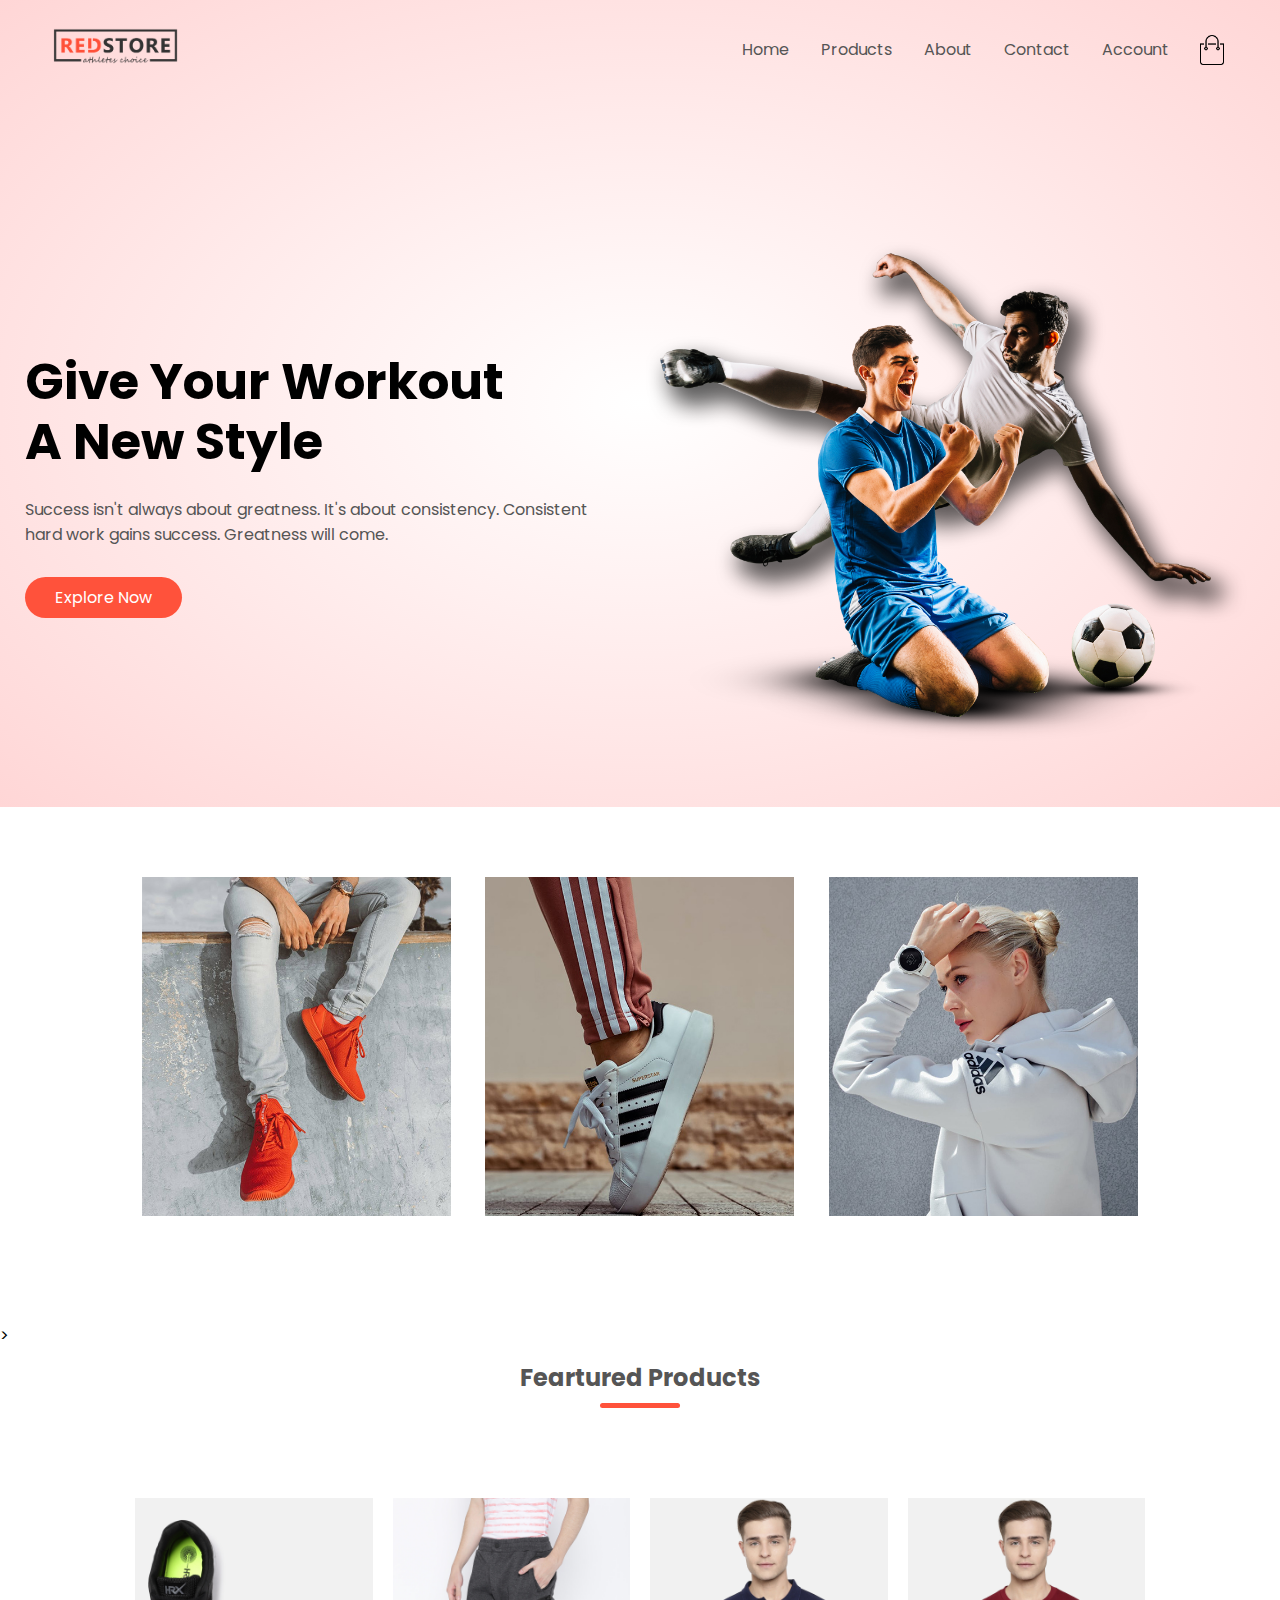
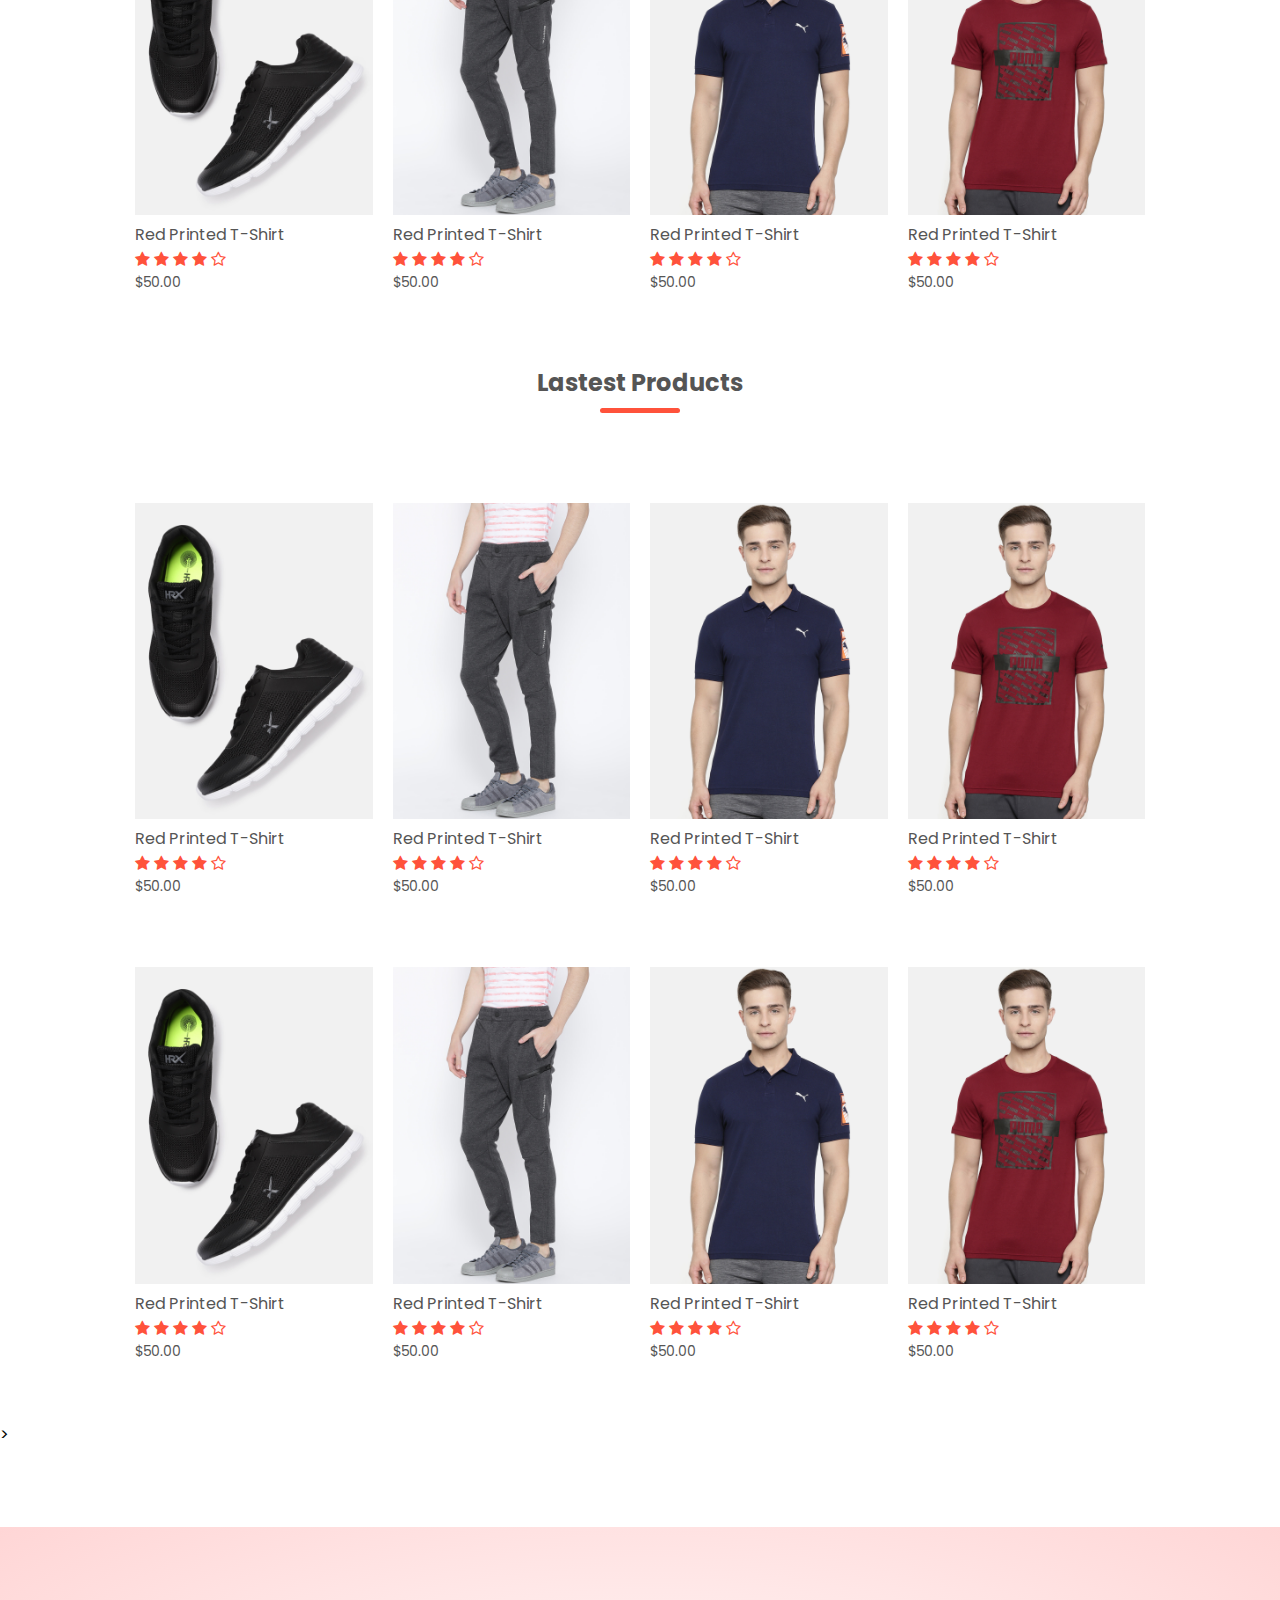
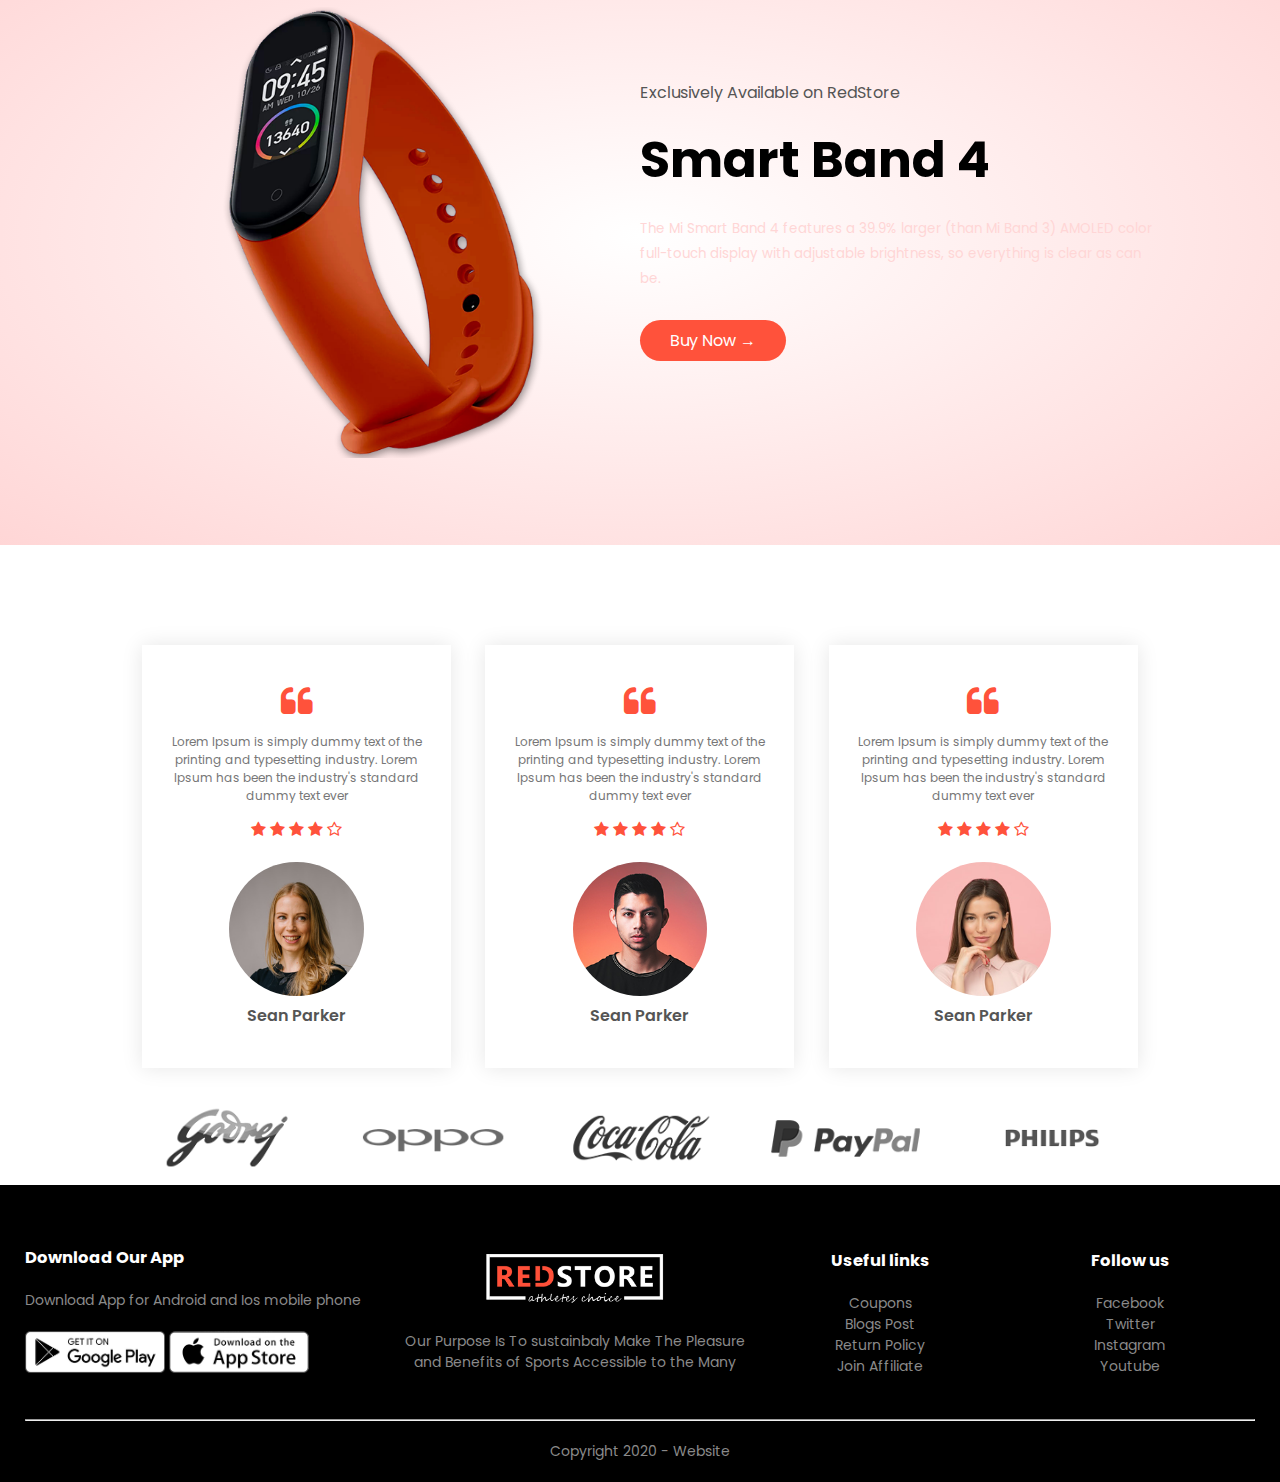
<file: index.html>
<!DOCTYPE html>
<html>
    <head>
        <meta charset="utf-8"/>
        <meta name="viewport" content="width=device-width, initial-scale=1.0">
        <title>RedStore | Ecommerce</title>
        <link href="css/style.css" rel="stylesheet">
        <link href="https://fonts.googleapis.com/css2?family=Poppins:wght@300;400;500;600;700&display=swap" rel="stylesheet">
        <link href="https://stackpath.bootstrapcdn.com/font-awesome/4.7.0/css/font-awesome.min.css" rel="stylesheet"/>
    </head>
    <body>
        <div class="header">
            <div class="container">
                <div class="navbar">
                    <div class="logo">
                        <img src="images/logo.png" alt="logo" width="125px">
                    </div>
                    <nav>
                        <ul id="MenuItems">
                            <li><a href="">Home</a></li>
                            <li><a href="">Products</a></li>
                            <li><a href="">About</a></li>
                            <li><a href="">Contact</a></li>
                            <li><a href="">Account</a></li>
                        </ul>
                    </nav>
                    <img src="images/cart.png" alt="cart" width="30px" height="30px">
                    <img src="images/menu.png" alt="cart" class="menu-icon" onclick="menutoggle()">
                </div>
                <div class="row">
                    <div class="col-2">
                        <h1>Give Your Workout<br> A New Style </h1>
                        <p>Success isn't always about greatness. It's about consistency. Consistent <br>hard work gains success. Greatness will come.</p>
                        <a href="" class="btn">Explore Now</a>
                    </div>
                    <div class="col-2">
                        <img src="images/image1.png" alt="logo">
                    </div>
                </div>
            </div>
        </div>
<!-----featured categories-->
        <div class="categories">
            <div class="small-container">
                <div class="row">
                    <div class="col-3">
                        <img src="images/category-1.jpg" alt=""> 
                    </div>
                    <div class="col-3"> 
                        <img src="images/category-2.jpg" alt="">
                    </div>
                    <div class="col-3"> 
                        <img src="images/category-3.jpg" alt="">
                    </div>
                </div>
            </div>
        </div>
<!---feature products-->>
        <div class="small-container">
            <h2 class="title">Feartured Products</h2>
            <div class="row">
                <div class="col-4">
                    <img src="images/product-2.jpg" alt="prd">
                    <h4>Red Printed T-Shirt</h4>
                    <div class="rating">
                        <i class="fa fa-star" aria-hidden="true"></i>
                        <i class="fa fa-star" aria-hidden="true"></i>
                        <i class="fa fa-star" aria-hidden="true"></i>
                        <i class="fa fa-star" aria-hidden="true"></i>
                        <i class="fa fa-star-o" aria-hidden="true"></i>
                    </div>
                    <p>$50.00</p>
                </div>
                <div class="col-4">
                    <img src="images/product-3.jpg" alt="prd">
                    <h4>Red Printed T-Shirt</h4>
                    <div class="rating">
                        <i class="fa fa-star" aria-hidden="true"></i>
                        <i class="fa fa-star" aria-hidden="true"></i>
                        <i class="fa fa-star" aria-hidden="true"></i>
                        <i class="fa fa-star" aria-hidden="true"></i>
                        <i class="fa fa-star-o" aria-hidden="true"></i>
                    </div>
                    <p>$50.00</p>
                </div>
                <div class="col-4">
                    <img src="images/product-4.jpg" alt="prd">
                    <h4>Red Printed T-Shirt</h4>
                    <div class="rating">
                        <i class="fa fa-star" aria-hidden="true"></i>
                        <i class="fa fa-star" aria-hidden="true"></i>
                        <i class="fa fa-star" aria-hidden="true"></i>
                        <i class="fa fa-star" aria-hidden="true"></i>
                        <i class="fa fa-star-o" aria-hidden="true"></i>
                    </div>
                    <p>$50.00</p>
                </div>
                <div class="col-4">
                    <img src="images/product-1.jpg" alt="prd">
                    <h4>Red Printed T-Shirt</h4>
                    <div class="rating">
                        <i class="fa fa-star" aria-hidden="true"></i>
                        <i class="fa fa-star" aria-hidden="true"></i>
                        <i class="fa fa-star" aria-hidden="true"></i>
                        <i class="fa fa-star" aria-hidden="true"></i>
                        <i class="fa fa-star-o" aria-hidden="true"></i>
                    </div>
                    <p>$50.00</p>
                </div>
            </div>
            <h2 class="title">Lastest Products</h2>
            <div class="row">
                <div class="col-4">
                    <img src="images/product-2.jpg" alt="prd">
                    <h4>Red Printed T-Shirt</h4>
                    <div class="rating">
                        <i class="fa fa-star" aria-hidden="true"></i>
                        <i class="fa fa-star" aria-hidden="true"></i>
                        <i class="fa fa-star" aria-hidden="true"></i>
                        <i class="fa fa-star" aria-hidden="true"></i>
                        <i class="fa fa-star-o" aria-hidden="true"></i>
                    </div>
                    <p>$50.00</p>
                </div>
                <div class="col-4">
                    <img src="images/product-3.jpg" alt="prd">
                    <h4>Red Printed T-Shirt</h4>
                    <div class="rating">
                        <i class="fa fa-star" aria-hidden="true"></i>
                        <i class="fa fa-star" aria-hidden="true"></i>
                        <i class="fa fa-star" aria-hidden="true"></i>
                        <i class="fa fa-star" aria-hidden="true"></i>
                        <i class="fa fa-star-o" aria-hidden="true"></i>
                    </div>
                    <p>$50.00</p>
                </div>
                <div class="col-4">
                    <img src="images/product-4.jpg" alt="prd">
                    <h4>Red Printed T-Shirt</h4>
                    <div class="rating">
                        <i class="fa fa-star" aria-hidden="true"></i>
                        <i class="fa fa-star" aria-hidden="true"></i>
                        <i class="fa fa-star" aria-hidden="true"></i>
                        <i class="fa fa-star" aria-hidden="true"></i>
                        <i class="fa fa-star-o" aria-hidden="true"></i>
                    </div>
                    <p>$50.00</p>
                </div>
                <div class="col-4">
                    <img src="images/product-1.jpg" alt="prd">
                    <h4>Red Printed T-Shirt</h4>
                    <div class="rating">
                        <i class="fa fa-star" aria-hidden="true"></i>
                        <i class="fa fa-star" aria-hidden="true"></i>
                        <i class="fa fa-star" aria-hidden="true"></i>
                        <i class="fa fa-star" aria-hidden="true"></i>
                        <i class="fa fa-star-o" aria-hidden="true"></i>
                    </div>
                    <p>$50.00</p>
                </div>
            </div>
            <div class="row">
                <div class="col-4">
                    <img src="images/product-2.jpg" alt="prd">
                    <h4>Red Printed T-Shirt</h4>
                    <div class="rating">
                        <i class="fa fa-star" aria-hidden="true"></i>
                        <i class="fa fa-star" aria-hidden="true"></i>
                        <i class="fa fa-star" aria-hidden="true"></i>
                        <i class="fa fa-star" aria-hidden="true"></i>
                        <i class="fa fa-star-o" aria-hidden="true"></i>
                    </div>
                    <p>$50.00</p>
                </div>
                <div class="col-4">
                    <img src="images/product-3.jpg" alt="prd">
                    <h4>Red Printed T-Shirt</h4>
                    <div class="rating">
                        <i class="fa fa-star" aria-hidden="true"></i>
                        <i class="fa fa-star" aria-hidden="true"></i>
                        <i class="fa fa-star" aria-hidden="true"></i>
                        <i class="fa fa-star" aria-hidden="true"></i>
                        <i class="fa fa-star-o" aria-hidden="true"></i>
                    </div>
                    <p>$50.00</p>
                </div>
                <div class="col-4">
                    <img src="images/product-4.jpg" alt="prd">
                    <h4>Red Printed T-Shirt</h4>
                    <div class="rating">
                        <i class="fa fa-star" aria-hidden="true"></i>
                        <i class="fa fa-star" aria-hidden="true"></i>
                        <i class="fa fa-star" aria-hidden="true"></i>
                        <i class="fa fa-star" aria-hidden="true"></i>
                        <i class="fa fa-star-o" aria-hidden="true"></i>
                    </div>
                    <p>$50.00</p>
                </div>
                <div class="col-4">
                    <img src="images/product-1.jpg" alt="prd">
                    <h4>Red Printed T-Shirt</h4>
                    <div class="rating">
                        <i class="fa fa-star" aria-hidden="true"></i>
                        <i class="fa fa-star" aria-hidden="true"></i>
                        <i class="fa fa-star" aria-hidden="true"></i>
                        <i class="fa fa-star" aria-hidden="true"></i>
                        <i class="fa fa-star-o" aria-hidden="true"></i>
                    </div>
                    <p>$50.00</p>
                </div>
            </div>
        </div>
        <!-------offer-->>
        <div class="offer">
            <div class="small-container">
                <div class="row">
                    <div class="col-2">
                        <img src="images/exclusive.png" class="offer-img">
                    </div>
                    <div class="col-2">
                        <p>Exclusively Available on RedStore</p>
                        <h1>Smart Band 4</h1>
                        <small>The Mi Smart Band 4 features a 39.9% larger (than Mi Band 3) AMOLED color full-touch display with adjustable brightness, so everything is clear as can be.<br></small>
                        <a href="" class="btn">Buy Now &#8594;</a>
                    </div>
                </div>
            </div>
        </div>
        <!----tesimonial-->
        <div class="testimonial">
            <div class="small-container">
                <div class="row">
                    <div class="col-3">
                        <i class="fa fa-quote-left"></i>
                        <p>Lorem Ipsum is simply dummy text of the printing and typesetting industry. Lorem Ipsum has been the industry's standard dummy text ever</p>
                        
                        <div class="rating">
                            <i class="fa fa-star" aria-hidden="true"></i>
                            <i class="fa fa-star" aria-hidden="true"></i>
                            <i class="fa fa-star" aria-hidden="true"></i>
                            <i class="fa fa-star" aria-hidden="true"></i>
                            <i class="fa fa-star-o" aria-hidden="true"></i>
                        </div>
                        <img src="images/user-1.png" alt="">
                        <h3>Sean Parker</h3>
                    </div>
                    <div class="col-3">
                        <i class="fa fa-quote-left"></i>
                        <p>Lorem Ipsum is simply dummy text of the printing and typesetting industry. Lorem Ipsum has been the industry's standard dummy text ever</p>
                        
                        <div class="rating">
                            <i class="fa fa-star" aria-hidden="true"></i>
                            <i class="fa fa-star" aria-hidden="true"></i>
                            <i class="fa fa-star" aria-hidden="true"></i>
                            <i class="fa fa-star" aria-hidden="true"></i>
                            <i class="fa fa-star-o" aria-hidden="true"></i>
                        </div>
                        <img src="images/user-2.png" alt="">
                        <h3>Sean Parker</h3>
                    </div>
                    <div class="col-3">
                        <i class="fa fa-quote-left"></i>
                        <p>Lorem Ipsum is simply dummy text of the printing and typesetting industry. Lorem Ipsum has been the industry's standard dummy text ever</p>
                        
                        <div class="rating">
                            <i class="fa fa-star" aria-hidden="true"></i>
                            <i class="fa fa-star" aria-hidden="true"></i>
                            <i class="fa fa-star" aria-hidden="true"></i>
                            <i class="fa fa-star" aria-hidden="true"></i>
                            <i class="fa fa-star-o" aria-hidden="true"></i>
                        </div>
                        <img src="images/user-3.png" alt="">
                        <h3>Sean Parker</h3>
                    </div>
                </div>
            </div>
        </div>
        <!----brands-->
        <div class="brand">
            <div class="small-container">
                <div class="row">
                    <div class="col-5">
                        <img src="images/logo-godrej.png" alt="">
                    </div>
                    <div class="col-5">
                        <img src="images/logo-oppo.png" alt="">
                    </div>
                    <div class="col-5">
                        <img src="images/logo-coca-cola.png" alt="">
                    </div>
                    <div class="col-5">
                        <img src="images/logo-paypal.png" alt="">
                    </div>
                    <div class="col-5">
                        <img src="images/logo-philips.png" alt="">
                    </div>
                </div>
            </div>
        </div>
    <!---footer-->
    <div class="footer">
        <div class="container">
            <div class="row">
                <div class="footer-col-1">
                    <h3>Download Our App</h3>
                    <p>Download App for Android and Ios mobile phone</p>
                    <div class="app-logo">
                        <img src="images/play-store.png" alt="">
                        <img src="images/app-store.png" alt="">
                    </div>
                </div>
                <div class="footer-col-2">
                    <img src="images/logo-white.png" alt="">
                    <p>Our Purpose Is To sustainbaly Make The Pleasure and Benefits of Sports Accessible to the Many</p>
                </div>
                <div class="footer-col-3">
                    <h3>Useful links</h3>
                    <ul>
                        <li>Coupons</li>
                        <li>Blogs Post</li>
                        <li>Return Policy</li>
                        <li>Join Affiliate</li>
                    </ul>
                </div>
                <div class="footer-col-4">
                    <h3>Follow us</h3>
                    <ul>
                        <li>Facebook</li>
                        <li>Twitter</li>
                        <li>Instagram</li>
                        <li>Youtube</li>
                    </ul>
                </div>
            </div>
            <hr>
            <p class="copyright">Copyright 2020 - Website</p>
        </div>
    </div>
    <!----js for menu-->
    <script>
        var MenuItems= document.getElementById("MenuItems");
        MenuItems.style.maxHeight= "0px"
        function menutoggle(){
            if(MenuItems.style.maxHeight =="0px")
                {
                    MenuItems.style.maxHeight = "200px";
                }
            else
                {
                    MenuItems.style.maxHeight = "0px";
                }
            }
    </script>
    </body>
</html>
</file>
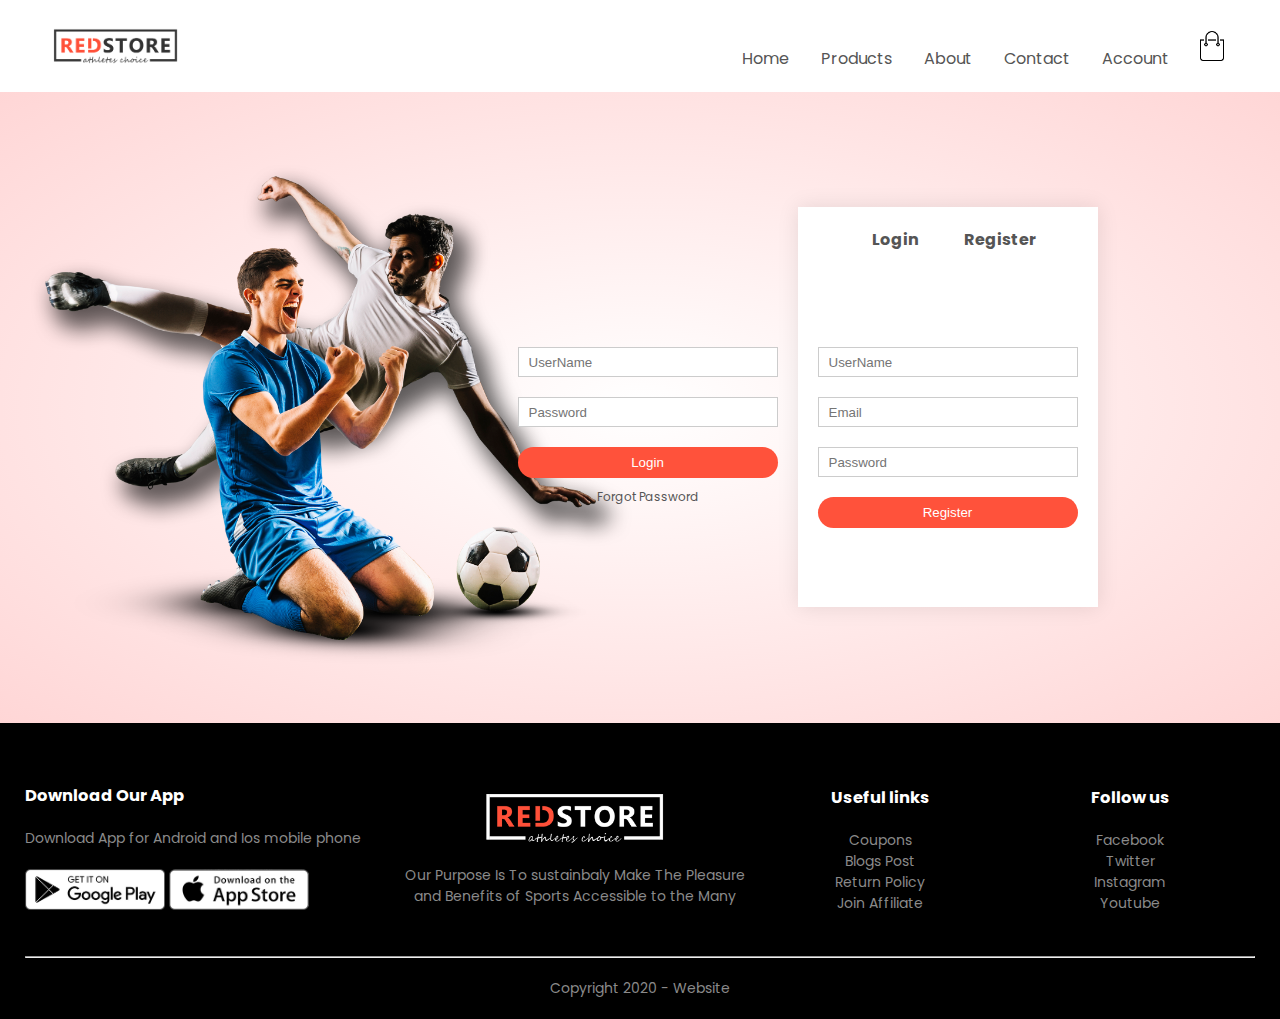
<file: account.html>
</html>
<!DOCTYPE html>
<html>
    <head>
        <meta charset="utf-8"/>
        <meta name="viewport" content="width=device-width, initial-scale=1.0">
        <title>RedStore | Ecommerce</title>
        <link href="css/style.css" rel="stylesheet">
        <link href="https://fonts.googleapis.com/css2?family=Poppins:wght@300;400;500;600;700&display=swap" rel="stylesheet">
        <link href="https://stackpath.bootstrapcdn.com/font-awesome/4.7.0/css/font-awesome.min.css" rel="stylesheet"/>
    </head>
    <body>
        <div class="container">
                <div class="navbar">
                    <div class="logo">
                        <img src="images/logo.png" alt="logo" width="125px">
                    </div>
                    <nav>
                        <ul id="MenuItems">
                            <li><a href="">Home</a></li>
                            <li><a href="">Products</a></li>
                            <li><a href="">About</a></li>
                            <li><a href="">Contact</a></li>
                            <li><a href="">Account</a></li>
                        </ul>
                    </nav>
                    <img src="images/cart.png" alt="cart" width="30px" height="30px">
                    <img src="images/menu.png" alt="cart" class="menu-icon" onclick="menutoggle()">
                </div>
        </div>
<!-----account-page-->
        <div class="account-page">
            <div class="container">
                <div class="row">
                    <div class="col-2">
                        <img src="images/image1.png" width="100%" alt="">
                    </div>
                    <div class="col-2">
                        <div class="form-container">
                            <div class="form-btn">
                                <span>Login</span>
                                <span>Register</span>
                            </div>
                            <form id="LoginForm">
                                <input type="text" placeholder="UserName">
                                <input type="password" placeholder="Password"> 
                                <button type="submit" class="btn">Login</button>
                                <a href="">Forgot Password</a>
                            </form>
                            <form id="RegForm"> 
                                <input type="text" placeholder="UserName">
                                <input type="email" placeholder="Email"> 
                                <input type="password" placeholder="Password">
                                <button type="submit" class="btn">Register</button>
                            </form>
                        </div>
                    </div>
                </div>
            </div>
        </div>
    <!---footer-->
        <div class="footer">
            <div class="container">
                <div class="row">
                    <div class="footer-col-1">
                        <h3>Download Our App</h3>
                        <p>Download App for Android and Ios mobile phone</p>
                        <div class="app-logo">
                            <img src="images/play-store.png" alt="">
                            <img src="images/app-store.png" alt="">
                        </div>
                    </div>
                    <div class="footer-col-2">
                        <img src="images/logo-white.png" alt="">
                        <p>Our Purpose Is To sustainbaly Make The Pleasure and Benefits of Sports Accessible to the Many</p>
                    </div>
                    <div class="footer-col-3">
                        <h3>Useful links</h3>
                        <ul>
                            <li>Coupons</li>
                            <li>Blogs Post</li>
                            <li>Return Policy</li>
                            <li>Join Affiliate</li>
                        </ul>
                    </div>
                    <div class="footer-col-4">
                        <h3>Follow us</h3>
                        <ul>
                            <li>Facebook</li>
                            <li>Twitter</li>
                            <li>Instagram</li>
                            <li>Youtube</li>
                        </ul>
                    </div>
                </div>
                <hr>
                <p class="copyright">Copyright 2020 - Website</p>
            </div>
        </div>
    <!----js for menu-->
        <script>
            var MenuItems= document.getElementById("MenuItems");
            MenuItems.style.maxHeight= "0px"
            function menutoggle(){
                if(MenuItems.style.maxHeight =="0px")
                    {
                        MenuItems.style.maxHeight = "200px";
                    }
                else
                    {
                        MenuItems.style.maxHeight = "0px";
                    }
                }
        </script>
    </body>
</html>
</file>
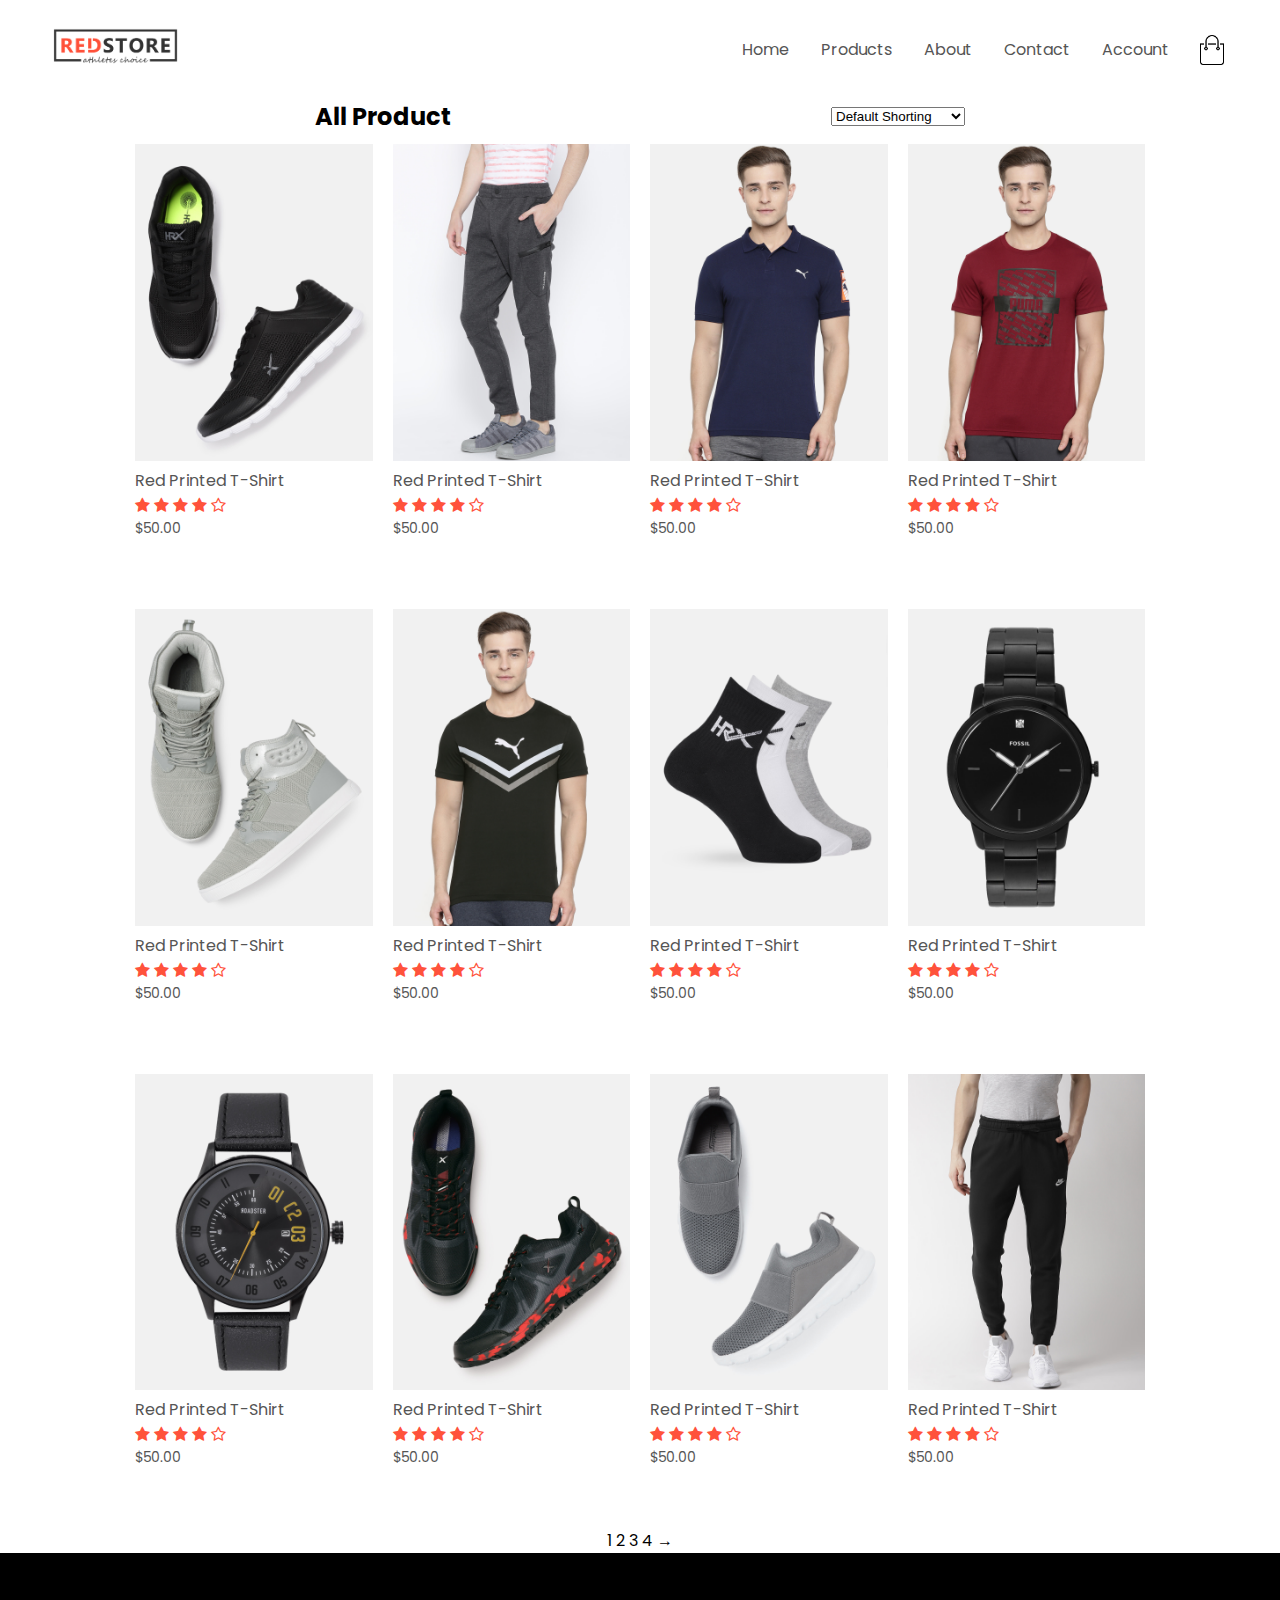
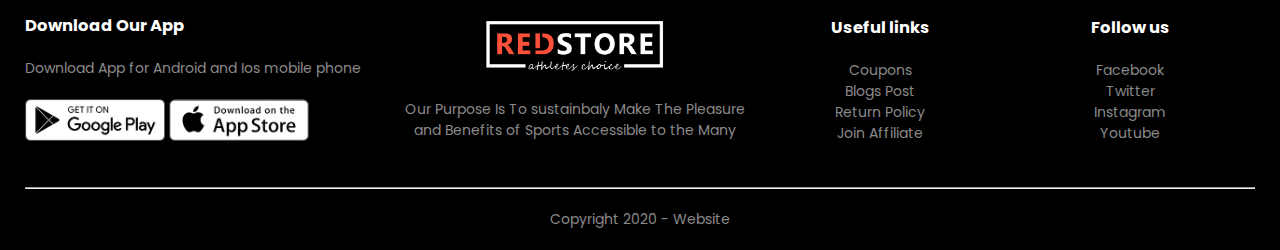
<file: products.html>
<!DOCTYPE html>
<html>
    <head>
        <meta charset="utf-8"/>
        <meta name="viewport" content="width=device-width, initial-scale=1.0">
        <title>All Product- RedStore </title>
        <link href="css/style.css" rel="stylesheet">
        <link href="https://fonts.googleapis.com/css2?family=Poppins:wght@300;400;500;600;700&display=swap" rel="stylesheet">
        <link href="https://stackpath.bootstrapcdn.com/font-awesome/4.7.0/css/font-awesome.min.css" rel="stylesheet"/>
    </head>
    <body>
            <div class="container">
                <div class="navbar">
                    <div class="logo">
                        <img src="images/logo.png" alt="logo" width="125px">
                    </div>
                    <nav>
                        <ul id="MenuItems">
                            <li><a href="">Home</a></li>
                            <li><a href="">Products</a></li>
                            <li><a href="">About</a></li>
                            <li><a href="">Contact</a></li>
                            <li><a href="">Account</a></li>
                        </ul>
                    </nav>
                    <img src="images/cart.png" alt="cart" width="30px" height="30px">
                    <img src="images/menu.png" alt="cart" class="menu-icon" onclick="menutoggle()">
                </div>
                
            </div>

        <div class="small-container">

            <div class="row row-2">
                <h2>All Product</h2>
                <select>
                    <option>Default Shorting</option>
                    <option>Short by price</option>
                    <option>Short by popularity</option>
                    <option>Short by rating</option>
                    <option>Short by sale</option>
                </select>
            </div>

            <div class="row">
                <div class="col-4">
                    <img src="images/product-2.jpg" alt="prd">
                    <h4>Red Printed T-Shirt</h4>
                    <div class="rating">
                        <i class="fa fa-star" aria-hidden="true"></i>
                        <i class="fa fa-star" aria-hidden="true"></i>
                        <i class="fa fa-star" aria-hidden="true"></i>
                        <i class="fa fa-star" aria-hidden="true"></i>
                        <i class="fa fa-star-o" aria-hidden="true"></i>
                    </div>
                    <p>$50.00</p>
                </div>
                <div class="col-4">
                    <img src="images/product-3.jpg" alt="prd">
                    <h4>Red Printed T-Shirt</h4>
                    <div class="rating">
                        <i class="fa fa-star" aria-hidden="true"></i>
                        <i class="fa fa-star" aria-hidden="true"></i>
                        <i class="fa fa-star" aria-hidden="true"></i>
                        <i class="fa fa-star" aria-hidden="true"></i>
                        <i class="fa fa-star-o" aria-hidden="true"></i>
                    </div>
                    <p>$50.00</p>
                </div>
                <div class="col-4">
                    <img src="images/product-4.jpg" alt="prd">
                    <h4>Red Printed T-Shirt</h4>
                    <div class="rating">
                        <i class="fa fa-star" aria-hidden="true"></i>
                        <i class="fa fa-star" aria-hidden="true"></i>
                        <i class="fa fa-star" aria-hidden="true"></i>
                        <i class="fa fa-star" aria-hidden="true"></i>
                        <i class="fa fa-star-o" aria-hidden="true"></i>
                    </div>
                    <p>$50.00</p>
                </div>
                <div class="col-4">
                    <img src="images/product-1.jpg" alt="prd">
                    <h4>Red Printed T-Shirt</h4>
                    <div class="rating">
                        <i class="fa fa-star" aria-hidden="true"></i>
                        <i class="fa fa-star" aria-hidden="true"></i>
                        <i class="fa fa-star" aria-hidden="true"></i>
                        <i class="fa fa-star" aria-hidden="true"></i>
                        <i class="fa fa-star-o" aria-hidden="true"></i>
                    </div>
                    <p>$50.00</p>
                </div>
                <div class="col-4">
                    <img src="images/product-5.jpg" alt="prd">
                    <h4>Red Printed T-Shirt</h4>
                    <div class="rating">
                        <i class="fa fa-star" aria-hidden="true"></i>
                        <i class="fa fa-star" aria-hidden="true"></i>
                        <i class="fa fa-star" aria-hidden="true"></i>
                        <i class="fa fa-star" aria-hidden="true"></i>
                        <i class="fa fa-star-o" aria-hidden="true"></i>
                    </div>
                    <p>$50.00</p>
                </div>
                <div class="col-4">
                    <img src="images/product-6.jpg" alt="prd">
                    <h4>Red Printed T-Shirt</h4>
                    <div class="rating">
                        <i class="fa fa-star" aria-hidden="true"></i>
                        <i class="fa fa-star" aria-hidden="true"></i>
                        <i class="fa fa-star" aria-hidden="true"></i>
                        <i class="fa fa-star" aria-hidden="true"></i>
                        <i class="fa fa-star-o" aria-hidden="true"></i>
                    </div>
                    <p>$50.00</p>
                </div>
                <div class="col-4">
                    <img src="images/product-7.jpg" alt="prd">
                    <h4>Red Printed T-Shirt</h4>
                    <div class="rating">
                        <i class="fa fa-star" aria-hidden="true"></i>
                        <i class="fa fa-star" aria-hidden="true"></i>
                        <i class="fa fa-star" aria-hidden="true"></i>
                        <i class="fa fa-star" aria-hidden="true"></i>
                        <i class="fa fa-star-o" aria-hidden="true"></i>
                    </div>
                    <p>$50.00</p>
                </div>
                <div class="col-4">
                    <img src="images/product-8.jpg" alt="prd">
                    <h4>Red Printed T-Shirt</h4>
                    <div class="rating">
                        <i class="fa fa-star" aria-hidden="true"></i>
                        <i class="fa fa-star" aria-hidden="true"></i>
                        <i class="fa fa-star" aria-hidden="true"></i>
                        <i class="fa fa-star" aria-hidden="true"></i>
                        <i class="fa fa-star-o" aria-hidden="true"></i>
                    </div>
                    <p>$50.00</p>
                </div>
                <div class="col-4">
                    <img src="images/product-9.jpg" alt="prd">
                    <h4>Red Printed T-Shirt</h4>
                    <div class="rating">
                        <i class="fa fa-star" aria-hidden="true"></i>
                        <i class="fa fa-star" aria-hidden="true"></i>
                        <i class="fa fa-star" aria-hidden="true"></i>
                        <i class="fa fa-star" aria-hidden="true"></i>
                        <i class="fa fa-star-o" aria-hidden="true"></i>
                    </div>
                    <p>$50.00</p>
                </div>
                <div class="col-4">
                    <img src="images/product-10.jpg" alt="prd">
                    <h4>Red Printed T-Shirt</h4>
                    <div class="rating">
                        <i class="fa fa-star" aria-hidden="true"></i>
                        <i class="fa fa-star" aria-hidden="true"></i>
                        <i class="fa fa-star" aria-hidden="true"></i>
                        <i class="fa fa-star" aria-hidden="true"></i>
                        <i class="fa fa-star-o" aria-hidden="true"></i>
                    </div>
                    <p>$50.00</p>
                </div>
                <div class="col-4">
                    <img src="images/product-11.jpg" alt="prd">
                    <h4>Red Printed T-Shirt</h4>
                    <div class="rating">
                        <i class="fa fa-star" aria-hidden="true"></i>
                        <i class="fa fa-star" aria-hidden="true"></i>
                        <i class="fa fa-star" aria-hidden="true"></i>
                        <i class="fa fa-star" aria-hidden="true"></i>
                        <i class="fa fa-star-o" aria-hidden="true"></i>
                    </div>
                    <p>$50.00</p>
                </div>
                <div class="col-4">
                    <img src="images/product-12.jpg" alt="prd">
                    <h4>Red Printed T-Shirt</h4>
                    <div class="rating">
                        <i class="fa fa-star" aria-hidden="true"></i>
                        <i class="fa fa-star" aria-hidden="true"></i>
                        <i class="fa fa-star" aria-hidden="true"></i>
                        <i class="fa fa-star" aria-hidden="true"></i>
                        <i class="fa fa-star-o" aria-hidden="true"></i>
                    </div>
                    <p>$50.00</p>
                </div>
                <div class="page-btn">
                    <span>1</span>
                    <span>2</span>
                    <span>3</span>
                    <span>4</span>
                    <span>&#8594;</span>
                </div>

            </div>
            
            
           
            
        </div>
        
        
       
    <!---footer-->
    <div class="footer">
        <div class="container">
            <div class="row">
                <div class="footer-col-1">
                    <h3>Download Our App</h3>
                    <p>Download App for Android and Ios mobile phone</p>
                    <div class="app-logo">
                        <img src="images/play-store.png" alt="">
                        <img src="images/app-store.png" alt="">
                    </div>
                </div>
                <div class="footer-col-2">
                    <img src="images/logo-white.png" alt="">
                    <p>Our Purpose Is To sustainbaly Make The Pleasure and Benefits of Sports Accessible to the Many</p>
                </div>
                <div class="footer-col-3">
                    <h3>Useful links</h3>
                    <ul>
                        <li>Coupons</li>
                        <li>Blogs Post</li>
                        <li>Return Policy</li>
                        <li>Join Affiliate</li>
                    </ul>
                </div>
                <div class="footer-col-4">
                    <h3>Follow us</h3>
                    <ul>
                        <li>Facebook</li>
                        <li>Twitter</li>
                        <li>Instagram</li>
                        <li>Youtube</li>
                    </ul>
                </div>
            </div>
            <hr>
            <p class="copyright">Copyright 2020 - Website</p>
        </div>
    </div>
    <!----js for menu-->
    <script>
        var MenuItems= document.getElementById("MenuItems");
        MenuItems.style.maxHeight= "0px"
        function menutoggle(){
            if(MenuItems.style.maxHeight =="0px")
                {
                    MenuItems.style.maxHeight = "200px";
                }
            else
                {
                    MenuItems.style.maxHeight = "0px";
                }
            }
    </script>
    </body>
</html>
</file>
<file: css/style.css>
*{
    margin: 0;
    padding: 0;
    box-sizing: border-box;
}
body{
    font-family:'Poppins', sans-serif;
}
.navbar{
    display: flex;
    align-items: center;
    padding: 28px;

}
nav{
    flex:1;
    text-align: right;
}
nav ul{
    display: inline-block;
    list-style-type: none;
}
nav ul li{
    display: inline-block;
    margin-right: 28px;
}
a{
    text-decoration: none;
    color: #555;
}
p{
    color: #555;
}
.container{
    max-width: 1300px;
    margin: auto;
    padding-left:25px ;
    padding-right: 25px;
}
.row{
    display: flex;
    align-items: center;
    flex-wrap: wrap;
    justify-content: space-around;

}
.col-2{
    flex-basis: 50%;
    min-width: 300px;
}
.col-2 img{
    max-width: 100%;
    padding: 50px 0;
}
.col-2 h1{
    font-size: 50px;
    line-height: 60px;
    margin: 25px 0;
}
.btn{
    display: inline-block;
    background: #ff523b;
    color: #fff;
    padding: 8px 30px;
    margin: 30px 0;
    border-radius: 30px;
}
.btn:hover{
    background: #563434;
}
.header{
    background: radial-gradient(#fff,#ffd6d6);
}
.header .row{   
    margin-top: 70px;
}
.categories{
    margin: 70px 0;
}
.col-3{
    flex-basis: 30%;
    min-width: 250px;
    margin-bottom: 30px;
}
.col-3 img{
    width: 100%;
}
.small-container{
    max-width: 1080px;
    margin: auto;
    padding-left: 25px;
    padding-right: 25px;
}
.col-4{
    flex-basis: 25%;
    padding: 10px;
    min-width: 200px;
    margin-bottom: 50px;
    transition: transform 0.5s;
}
.col-4 img{
    width: 100%;
}
.title{
    text-align: center;
    margin: 0 auto 80px;
    position: relative;
    line-height:60px;
    color: #555;
}
.title::after{
     content: '';
     background: #ff523b;
     width: 80px;
     height: 5px;
     border-radius: 5px;
     position: absolute;
     bottom: 0;
     left: 50%;
     transform:translateX(-50%) ;

}
h4{
    color: #555; 
    font-weight: normal;

}
.col-4 p{
    font-size: 14px;
}
.rating .fa{
    color: #ff523b;
}
.col-4:hover{
    transform: translateY(-12px);
}
/* offer */
.offer{
    background: radial-gradient(#fff,#ffd6d6);
    margin-top: 80px;
    padding: 30px 0;
}
.col2 .offer-img{
    padding: 50px;
}
small{
    color: #ffd6d6;
}
/*------tetsimonial---*/
.testimonial{
    padding-top: 100px;
}
.testimonial .col-3{
    text-align: center;
    padding: 40px 20px;
    box-shadow: 0 0 20px 0  rgba(0,0,0,0.1);
    cursor: pointer;
    transition: transform 0.5s;
}
.testimonial .col-3 img{
    width: 50%;
    margin-top:20px ;
    border-radius: 50%;
}
.testimonial .col-3:hover{
    transform: translateY(-10px);
}
.fa.fa-quote-left{
    font-size: 34px;
    color: #ff523b;
}
.col-3 p{
    font-size: 12px;
    margin: 12px 0;
    color: #777;
}
.testimonial .col-3 h3{
    font-weight: 600;
    color: #555;
    font-size: 16px;
}
/*brand*/
.brands{
    margin: 100px auto;
}
.col-5{
    width: 160px;
}
.col-5 img{
    width: 100%;
    cursor: pointer;
    filter: grayscale(100%);
}.col-5 img:hover{
    filter: grayscale(0);
}
/*----footer-----*/
.footer{
    background: #000;
    color: #8a8a8a;
    font-size: 14px;
    padding: 60px 0 20px;
}
.footer p{
    color: #8a8a8a;
}
.footer h3{
    color: #fff;
    margin-bottom: 20px;
}
.footer-col-1, .footer-col-2, .footer-col-3, .footer-col-4{
    min-width: 250px;
    margin-bottom: 20px;
}
.footer-col-1{
    flex-basis: 30%;
}
.footer-col-2{
    flex: 1;
    text-align: center;
}
.footer-col-2 img{
    width: 180px;
    margin-bottom: 20px;
}
.footer-col-3, .footer-col-4{
    flex-basis: 12%;
    text-align: center;
}
ul{
    list-style-type: none;

}
.app-logo{
    margin-top: 20px;

}
.app-logo img{  
   width: 140px; 
}
.footer hr{
    boder: none;
    background: #b5b5b5;
    height: 1px;
    margin: 20px 0;
}
.copyright{
    text-align: center;
}
.menu-icon{
    width: 28px;
    margin-left: 20px;
    display: none;

}
/*--media query-*/
@media only screen and (max-width: 800px){
    nav ul{
        position: absolute;
        top: 70px;
        left: 0;
        background: #333;
        width: 100%;
        overflow: hidden;
        transition: max-height 0.5s;
    }
    nav ul li{
        display: block;
        margin-right: 50px;
        margin-top: 10px;
        margin-bottom: 10px;
    }
    nav ul li a{
        color: #fff;
    }
    .menu-icon{
        display: block;
        cursor: pointer;
    }
}
@medi only screen and( max-width: 600px){
    .row{
       text-align:center;
    }
    .col-2, .col-3, .col-4{
        flex-basis:100%
    }
}
/*--account page-*/
.account-page{
    padding-right: 50px 0;
    background: radial-gradient(#fff,#ffd6d6);
}
.form-container{
    background: #fff;
    width: 300px;
    height: 400px;
    position: relative;
    text-align:center;
    padding: 20px 0;
    margin: auto;
    box-shadow: 0 0 20px 0 rgba(0,0,0,0.1);
}
.form-container span{
    font-weight: bold;
    padding: 0 10px;
    color: #555;
    cursor: pointer;
    width: 100px;
    display: inline-block;
}
.form-btn{
    display: inline-block;

}
.form-container form{
    max-width: 300px;
    padding: 0 20px;
    position: absolute;
    top: 130px;
}
form input{
    width: 100%;
    height: 30px;
    margin: 10px 0;
    padding: 0 10px;
    border: 1px solid #ccc;
}
form .btn{
    width: 100%;
    border: none;
    cursor: pointer;
    margin: 10px 0;
}
form .btn:focus{
    outline: none;
}
#LoginForm{
    left: -300px;
}
#RegForm{
    left: 0;
}
form a{
    font-size: 12px;
}
</file>
